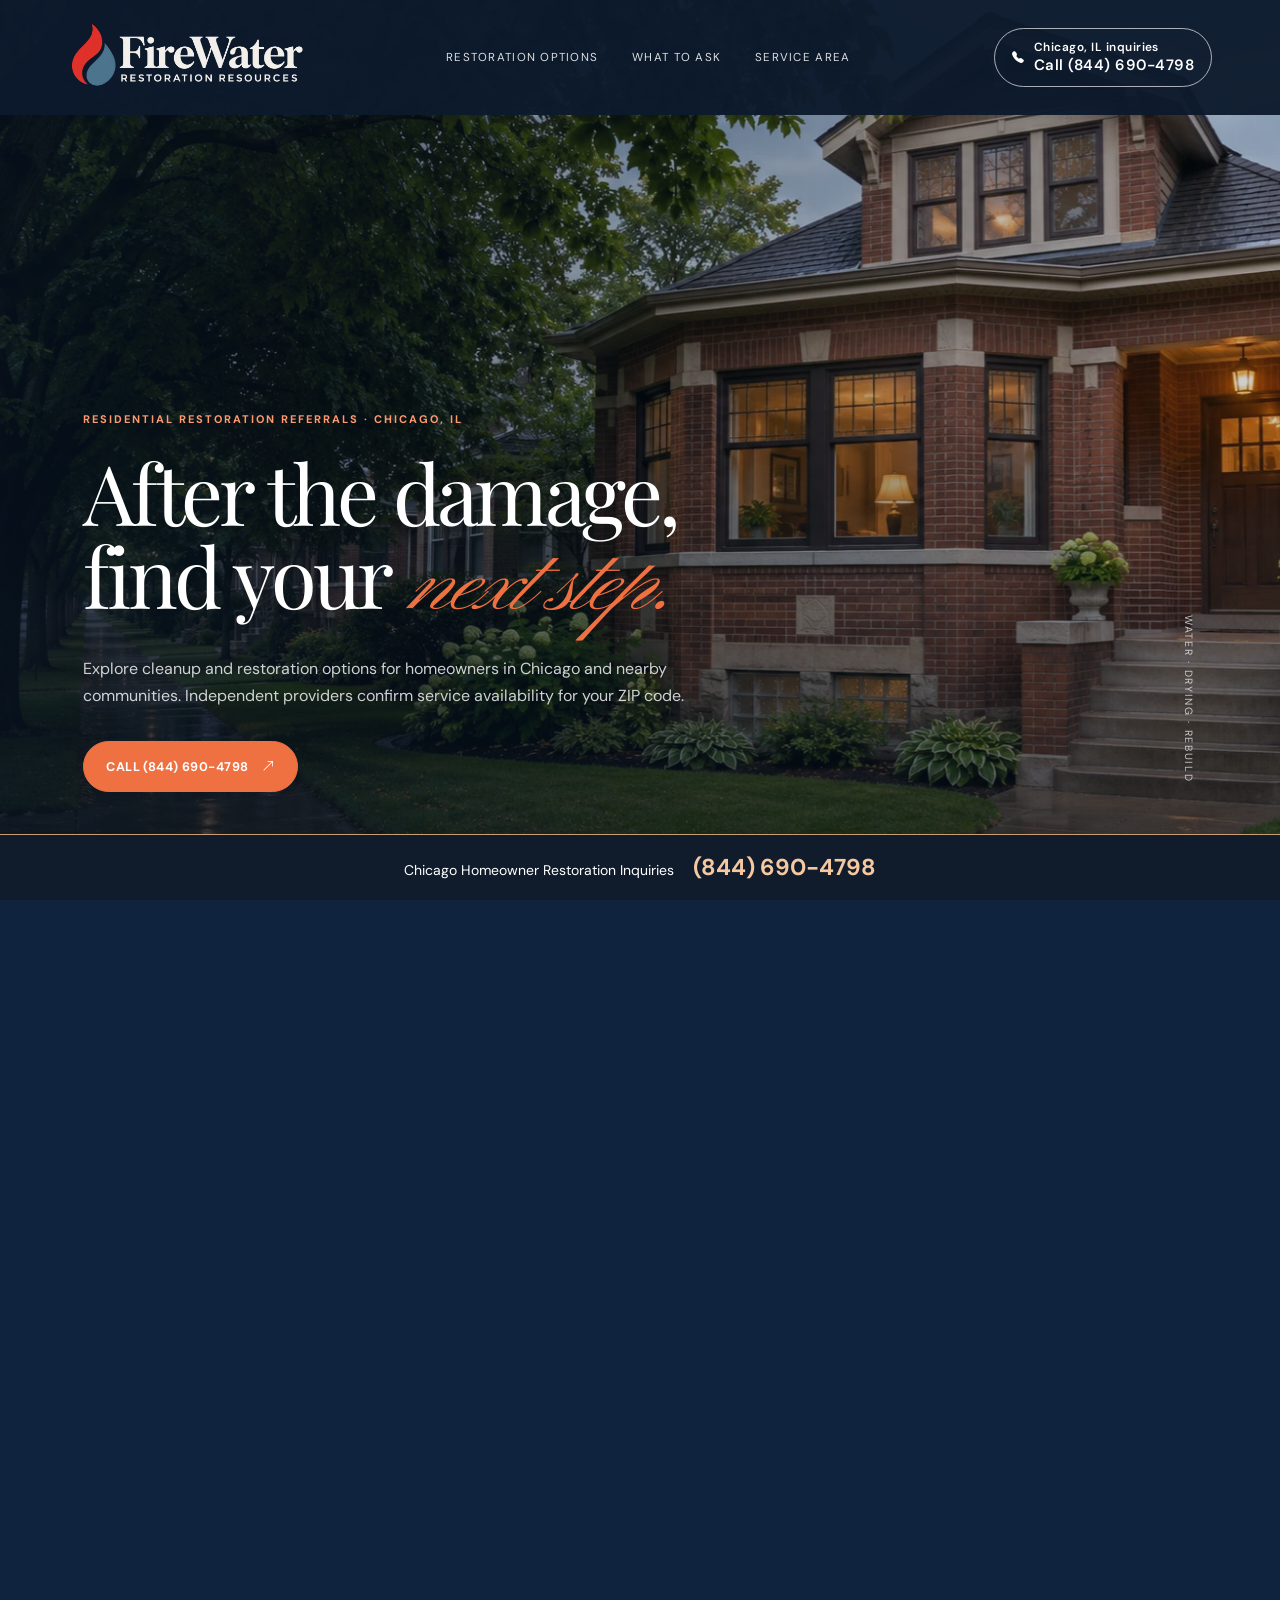
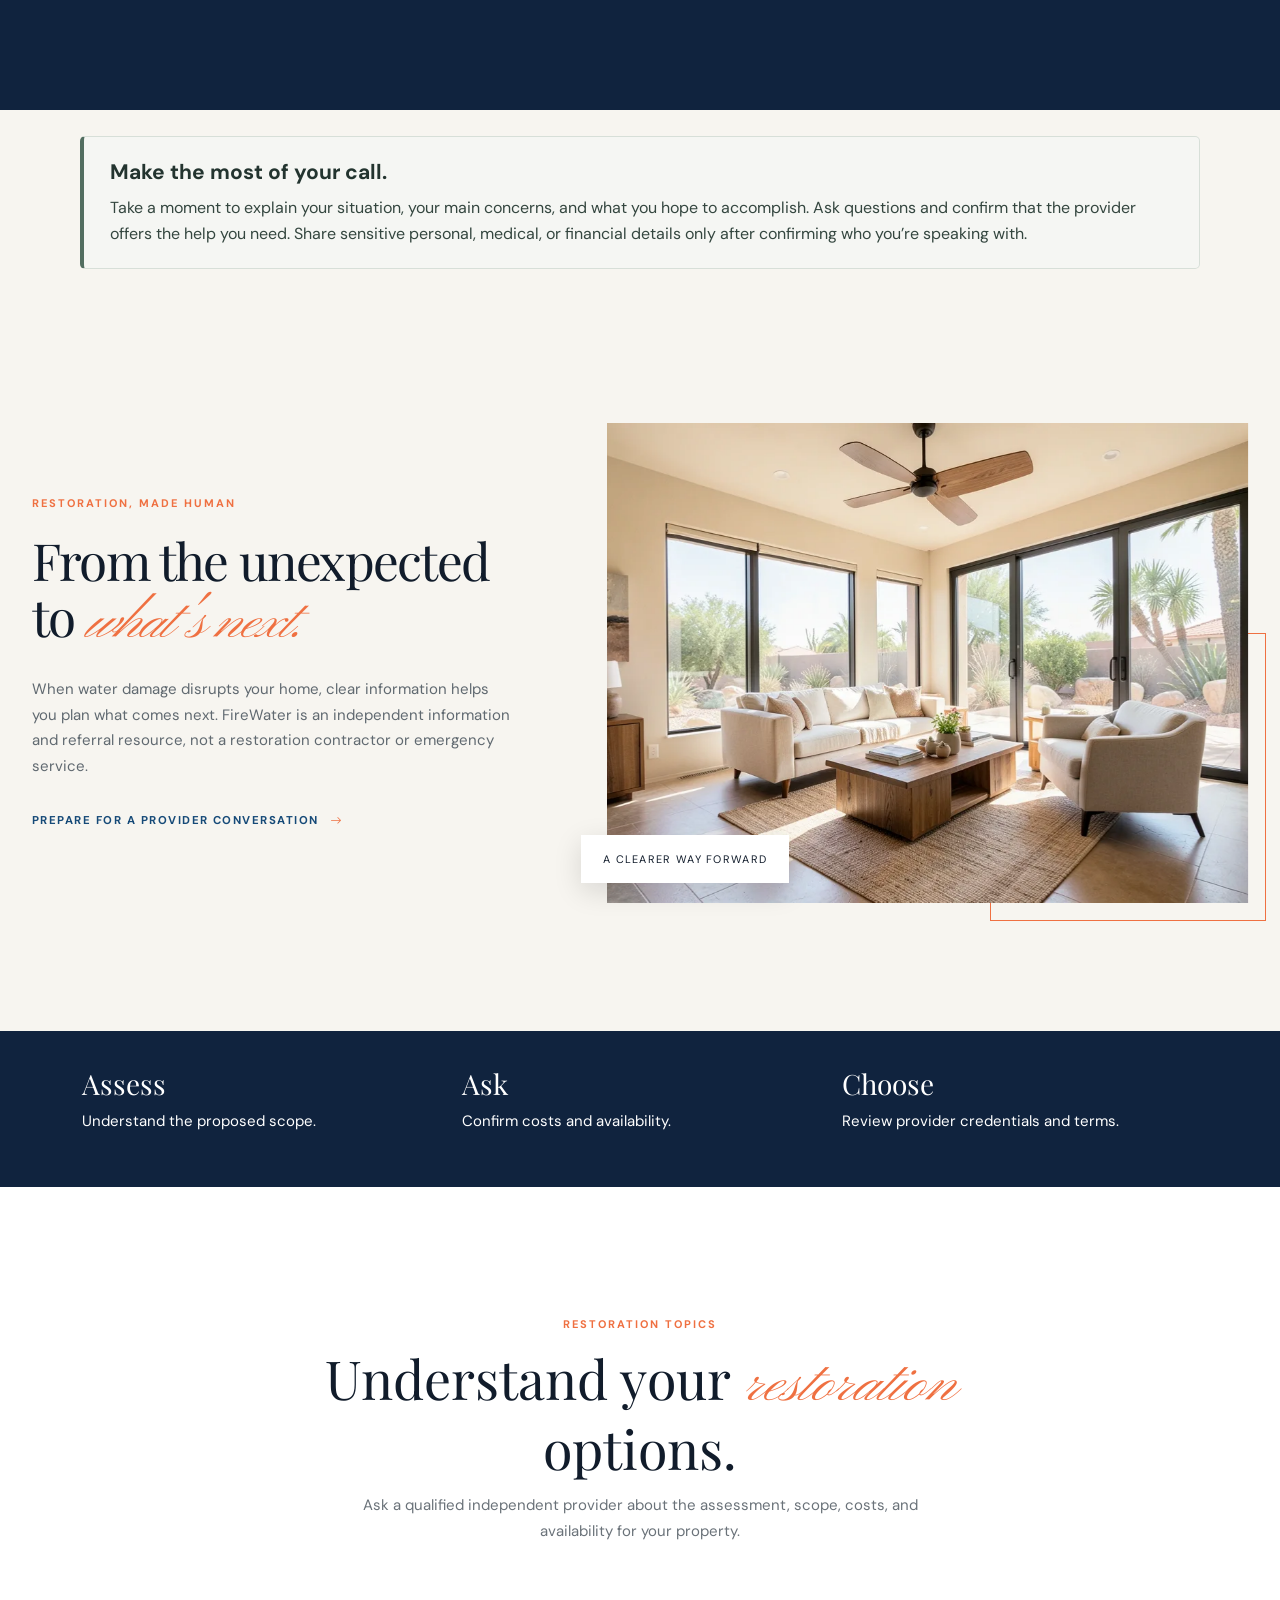
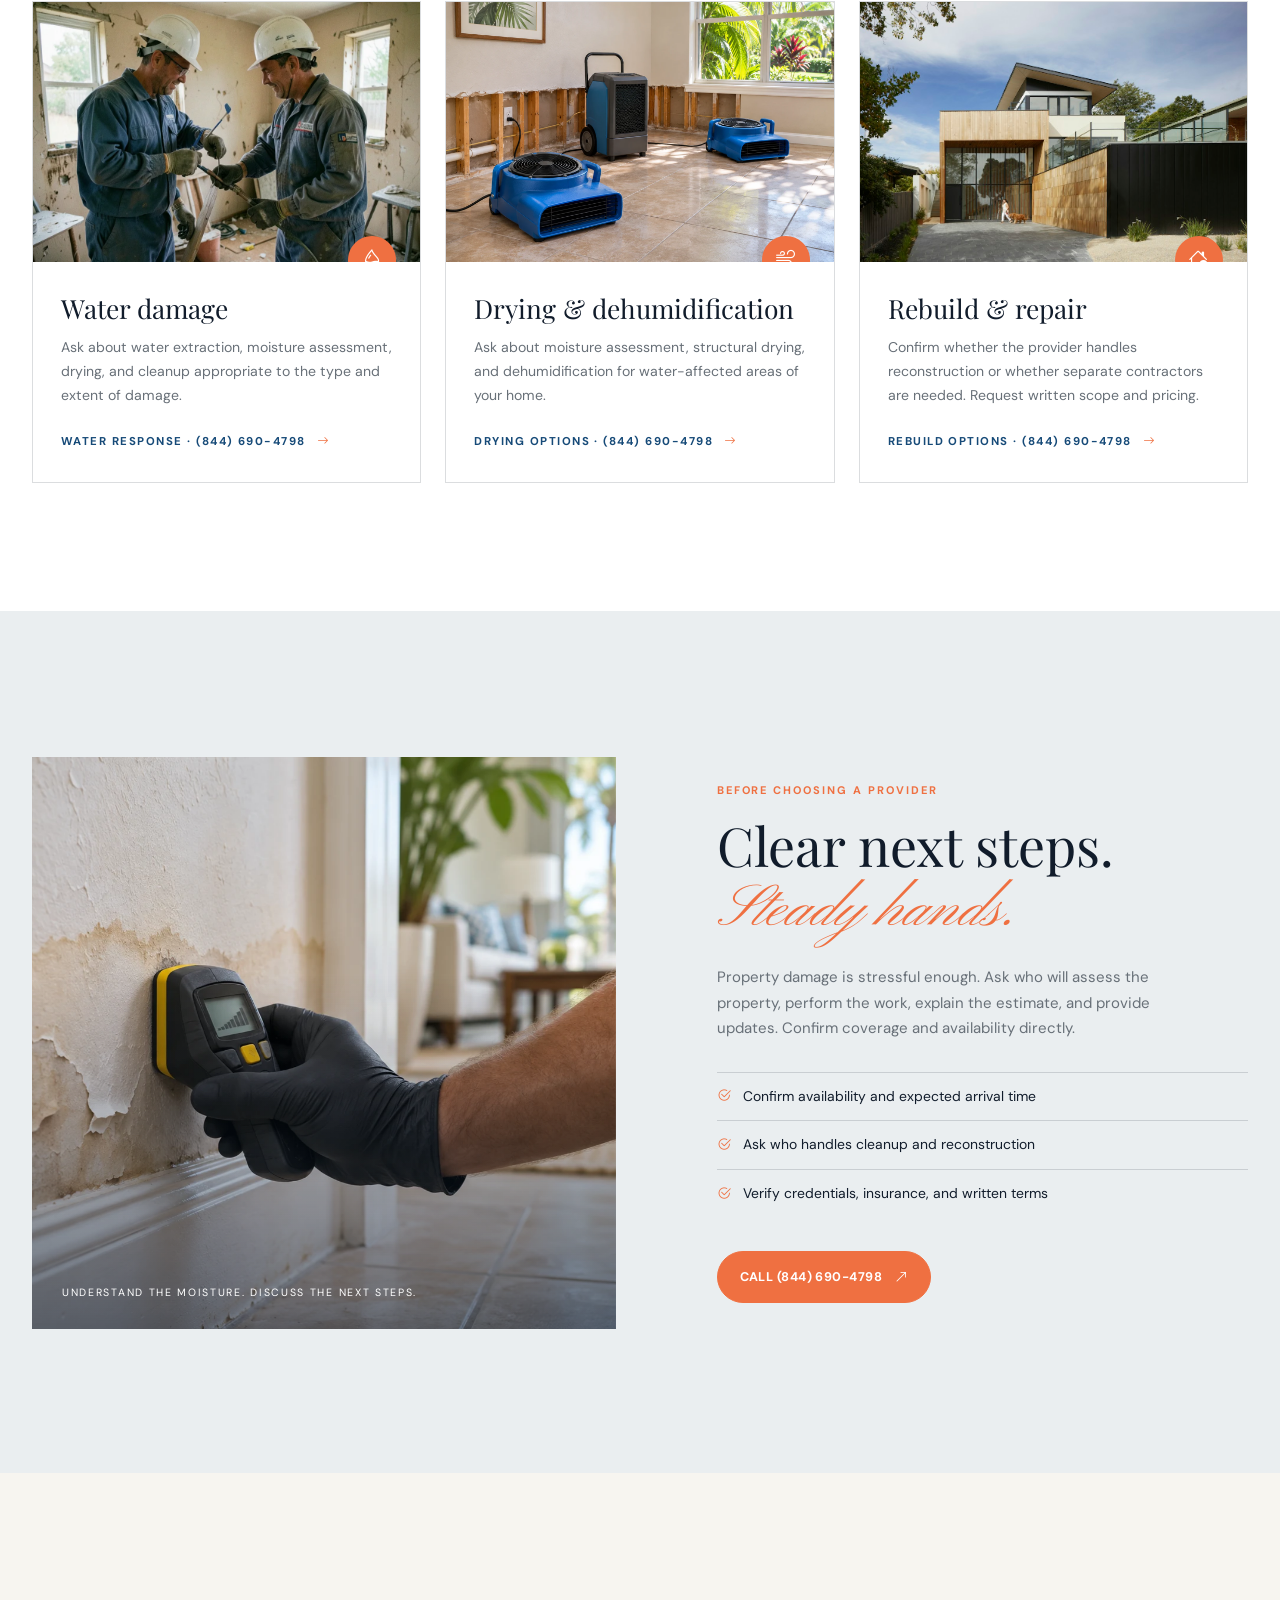
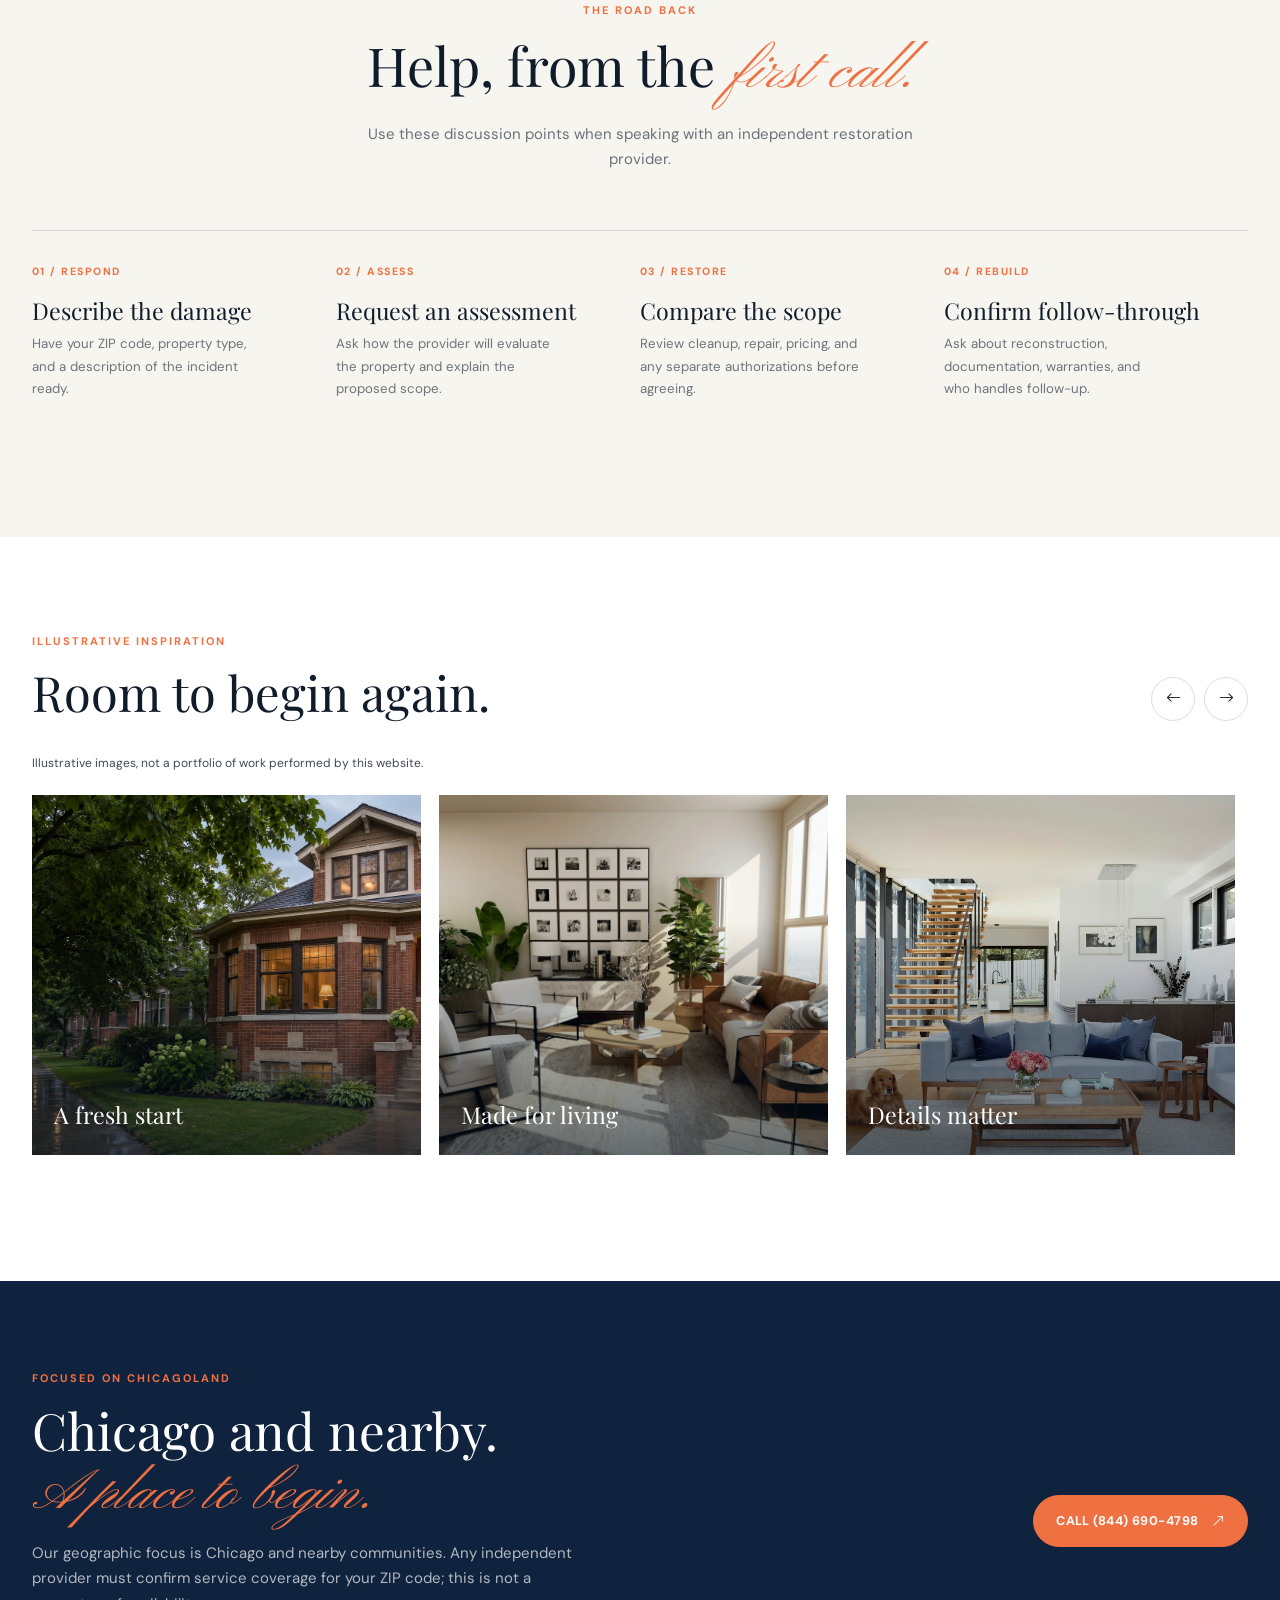
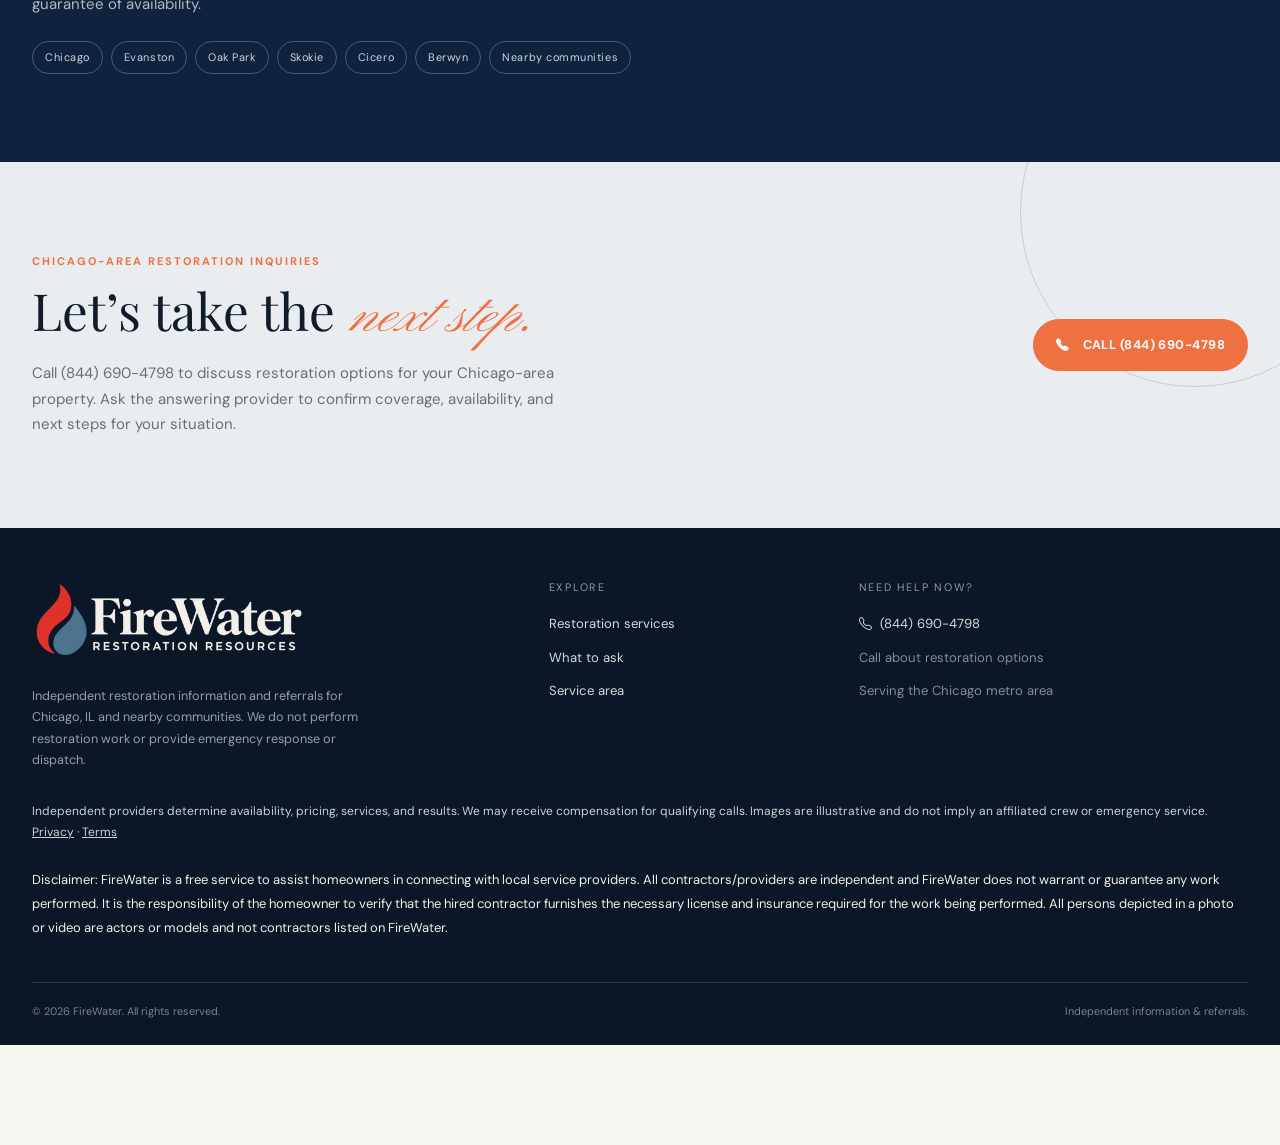
<file: index.html>
<!doctype html>
<html lang="en">
<head>
  <meta charset="utf-8">
  <meta name="viewport" content="width=device-width, initial-scale=1">
  <meta name="theme-color" content="#101b2b">
  <meta name="description" content="Residential water damage restoration information and referrals for Chicago homeowners and nearby communities.">
  <title>Chicago Water Damage Restoration Referrals | FireWater</title>
  <link rel="preconnect" href="https://fonts.googleapis.com">
  <link rel="preconnect" href="https://fonts.gstatic.com" crossorigin>
  <link href="https://fonts.googleapis.com/css2?family=DM+Sans:wght@400;500;600;700&family=Playfair+Display:wght@400;500;600&family=Pinyon+Script&display=swap" rel="stylesheet">
  <link href="https://cdn.jsdelivr.net/npm/bootstrap@5.3.3/dist/css/bootstrap.min.css" rel="stylesheet">
  <link href="https://cdn.jsdelivr.net/npm/bootstrap-icons@1.11.3/font/bootstrap-icons.min.css" rel="stylesheet">
  
<link rel="stylesheet" href="css/style.css?v=water-only-2">
<style id="phone-update">.draft-banner a{display:inline-block;margin-left:15px;color:#f5c89f;font-size:23px;font-weight:700;white-space:nowrap;text-decoration:none}.nav-cta small{font-size:15px;white-space:nowrap}.text-link{white-space:normal}@media(max-width:575px){.draft-banner a{display:block;margin:3px 0 0}.nav-cta small{font-size:13px}}.draft-banner a:focus-visible{outline:2px solid white;outline-offset:3px}</style>
<style id="call-preparation-styles">.call-preparation-note{display:block!important;position:relative!important;inset:auto!important;z-index:1;box-sizing:border-box;width:calc(100% - 40px);max-width:1120px;margin:26px auto!important;padding:22px 26px!important;background:#f5f6f3!important;color:#23342f!important;border:1px solid #d7dfd8;border-left:4px solid #526e60;border-radius:5px;text-align:left!important;font-style:normal;letter-spacing:normal!important}.call-preparation-note h2{font-family:inherit!important;font-size:21px!important;font-weight:700!important;line-height:1.3!important;letter-spacing:normal!important;text-transform:none!important;color:#23342f!important;margin:0 0 9px!important;padding:0!important}.call-preparation-note p{font-family:inherit!important;font-size:16px!important;font-weight:400!important;line-height:1.6!important;letter-spacing:normal!important;text-transform:none!important;color:#34463f!important;max-width:none!important;margin:0!important;padding:0!important}@media(max-width:600px){.call-preparation-note{width:calc(100% - 32px);padding:19px 20px!important;margin:20px auto!important}.call-preparation-note h2{font-size:20px!important}}</style></head>
<body>
  <nav class="site-nav" aria-label="Main navigation">
    <div class="container-fluid container-wide px-4 px-lg-5 d-flex align-items-center justify-content-between">
      <a class="brand" href="#top" aria-label="FireWater home"><img class="brand-logo" src="assets/firewater-logo-light.png" alt="FireWater — Restoration Resources" width="912" height="300"></a>
      <div class="nav-links d-none d-lg-flex">
        <a href="#services">Restoration options</a><a href="#approach">What to ask</a><a href="#areas">Service area</a>
      </div>
      <a class="nav-cta" href="tel:+18446904798"><i class="bi bi-telephone-fill" aria-hidden="true"></i><span>Chicago, IL inquiries<br><small>Call (844) 690-4798</small></span></a>
    </div>
  </nav>

  <main id="top">
    <section class="hero" aria-label="Water damage restoration referrals in Chicago, Illinois">
      <div class="hero-sticky">
        <img class="hero-photo first" src="assets/chicago-brick-home.webp" alt="Illustrative Chicago-style brick home on a tree-lined street">
        <img class="hero-photo second" src="assets/img-2.webp" alt="Carefully rebuilt home interior filled with soft light">
        <div class="hero-shade"></div>
        <div class="hero-content">
          <div class="eyebrow">Residential Restoration Referrals · Chicago, IL</div>
          <h1>After the damage,<br>find your <em class="script">next step.</em></h1>
          <p>Explore cleanup and restoration options for homeowners in Chicago and nearby communities. Independent providers confirm service availability for your ZIP code.</p>
          <a class="btn-warm" href="tel:+18446904798">CALL (844) 690-4798 <i class="bi bi-arrow-up-right" aria-hidden="true"></i></a>
        </div>
        <div class="hero-meta">Water · Drying · Rebuild</div>
        <div class="hero-scroll">A steady hand, every step</div>
      </div>
    </section><aside class="call-preparation-note" aria-labelledby="call-preparation-title"><h2 id="call-preparation-title">Make the most of your call.</h2><p>Take a moment to explain your situation, your main concerns, and what you hope to accomplish. Ask questions and confirm that the provider offers the help you need. Share sensitive personal, medical, or financial details only after confirming who you’re speaking with.</p></aside>

    <section class="intro-section section-pad">
      <div class="container container-wide">
        <div class="row align-items-center g-5">
          <div class="col-lg-5 reveal">
            <div class="intro-copy">
              <div class="eyebrow">Restoration, made human</div>
              <h2>From the unexpected to <em class="script">what's next.</em></h2>
              <p>When water damage disrupts your home, clear information helps you plan what comes next. FireWater is an independent information and referral resource, not a restoration contractor or emergency service.</p>
              <a class="text-link mt-3" href="#approach">Prepare for a provider conversation <i class="bi bi-arrow-right" aria-hidden="true"></i></a>
            </div>
          </div>
          <div class="col-lg-7 reveal">
            <figure class="intro-photo-wrap">
              <img class="intro-photo parallax" src="assets/img-3.webp" alt="Restored contemporary home interior in warm natural light">
              <figcaption class="photo-caption">A clearer way forward</figcaption>
            </figure>
          </div>
        </div>
      </div>
    </section>

    <section class="stat-band"><div class="container"><div class="row g-4"><div class="col-md-4"><h3>Assess</h3><p>Understand the proposed scope.</p></div><div class="col-md-4"><h3>Ask</h3><p>Confirm costs and availability.</p></div><div class="col-md-4"><h3>Choose</h3><p>Review provider credentials and terms.</p></div></div></div></section>
    <section class="services-section section-pad" id="services">
      <div class="container container-wide">
        <div class="section-heading reveal">
          <div class="eyebrow">Restoration topics</div>
          <h2>Understand your <em class="script">restoration</em> options.</h2>
          <p>Ask a qualified independent provider about the assessment, scope, costs, and availability for your property.</p>
        </div>
        <div class="row g-4">
          <div class="col-md-4 reveal">
            <article class="service-card">
              <div class="service-img-wrap">
                <img class="service-img" src="assets/img-4.webp" alt="Restoration crew assessing a residential repair">
                <span class="service-icon"><i class="bi bi-droplet-half" aria-hidden="true"></i></span>
              </div>
              <div class="service-body">
                <h3>Water damage</h3>
                <p>Ask about water extraction, moisture assessment, drying, and cleanup appropriate to the type and extent of damage.</p>
                <a class="text-link" href="tel:+18446904798">Water response · (844) 690-4798 <i class="bi bi-arrow-right" aria-hidden="true"></i></a>
              </div>
            </article>
          </div>
          <div class="col-md-4 reveal">
            <article class="service-card">
              <div class="service-img-wrap">
                <img class="service-img" src="assets/residential-structural-drying.webp" alt="Illustrative drying equipment in a residential room after water damage">
                <span class="service-icon"><i class="bi bi-wind" aria-hidden="true"></i></span>
              </div>
              <div class="service-body">
                <h3>Drying &amp; dehumidification</h3>
                <p>Ask about moisture assessment, structural drying, and dehumidification for water-affected areas of your home.</p>
                <a class="text-link" href="tel:+18446904798">Drying options · (844) 690-4798 <i class="bi bi-arrow-right" aria-hidden="true"></i></a>
              </div>
            </article>
          </div>
          <div class="col-md-4 reveal">
            <article class="service-card">
              <div class="service-img-wrap">
                <img class="service-img" src="assets/img-6.jpg" alt="Freshly rebuilt, light-filled home">
                <span class="service-icon"><i class="bi bi-house-check" aria-hidden="true"></i></span>
              </div>
              <div class="service-body">
                <h3>Rebuild &amp; repair</h3>
                <p>Confirm whether the provider handles reconstruction or whether separate contractors are needed. Request written scope and pricing.</p>
                <a class="text-link" href="tel:+18446904798">Rebuild options · (844) 690-4798 <i class="bi bi-arrow-right" aria-hidden="true"></i></a>
              </div>
            </article>
          </div>
        </div>
      </div>
    </section>

    <section class="promise-section section-pad" id="approach">
      <div class="container container-wide">
        <div class="row align-items-center g-lg-5">
          <div class="col-lg-6 reveal">
            <figure class="promise-photo">
              <img class="parallax" src="assets/wall-moisture-inspection.webp" alt="Illustrative moisture meter checking a water-stained residential wall">
              <figcaption class="promise-label">Understand the moisture. Discuss the next steps.</figcaption>
            </figure>
          </div>
          <div class="col-lg-6 reveal">
            <div class="promise-copy">
              <div class="eyebrow">Before choosing a provider</div>
              <h2>Clear next steps.<br><em class="script">Steady hands.</em></h2>
              <p>Property damage is stressful enough. Ask who will assess the property, perform the work, explain the estimate, and provide updates. Confirm coverage and availability directly.</p>
              <ul class="promise-list">
                <li><i class="bi bi-check2-circle" aria-hidden="true"></i> Confirm availability and expected arrival time</li>
                <li><i class="bi bi-check2-circle" aria-hidden="true"></i> Ask who handles cleanup and reconstruction</li>
                <li><i class="bi bi-check2-circle" aria-hidden="true"></i> Verify credentials, insurance, and written terms</li>
              </ul>
              <a class="btn-warm" href="tel:+18446904798">CALL (844) 690-4798 <i class="bi bi-arrow-up-right" aria-hidden="true"></i></a>
            </div>
          </div>
        </div>
      </div>
    </section>

    <section class="process-section section-pad">
      <div class="container container-wide">
        <div class="section-heading reveal">
          <div class="eyebrow">The road back</div>
          <h2>Help, from the <em class="script">first call.</em></h2>
          <p>Use these discussion points when speaking with an independent restoration provider.</p>
        </div>
        <div class="row process-grid g-0">
          <div class="col-md-3 reveal"><div class="process-item"><span class="process-number">01 / RESPOND</span><h3>Describe the damage</h3><p>Have your ZIP code, property type, and a description of the incident ready.</p></div></div>
          <div class="col-md-3 reveal"><div class="process-item"><span class="process-number">02 / ASSESS</span><h3>Request an assessment</h3><p>Ask how the provider will evaluate the property and explain the proposed scope.</p></div></div>
          <div class="col-md-3 reveal"><div class="process-item"><span class="process-number">03 / RESTORE</span><h3>Compare the scope</h3><p>Review cleanup, repair, pricing, and any separate authorizations before agreeing.</p></div></div>
          <div class="col-md-3 reveal"><div class="process-item"><span class="process-number">04 / REBUILD</span><h3>Confirm follow-through</h3><p>Ask about reconstruction, documentation, warranties, and who handles follow-up.</p></div></div>
        </div>
      </div>
    </section>

    <section class="gallery-section" aria-label="Illustrative restoration inspiration">
      <div class="container container-wide">
        <div class="gallery-top reveal">
          <div><div class="eyebrow">Illustrative inspiration</div><h2>Room to begin again.</h2></div>
          <div class="slider-controls">
            <button type="button" class="slide-prev" aria-label="Scroll images left"><i class="bi bi-arrow-left"></i></button>
            <button type="button" class="slide-next" aria-label="Scroll images right"><i class="bi bi-arrow-right"></i></button>
          </div>
        </div>
        <p class="image-disclosure">Illustrative images, not a portfolio of work performed by this website.</p><div class="gallery-track" id="galleryTrack" tabindex="0" aria-label="Restoration gallery">
          <figure class="gallery-card"><img src="assets/chicago-brick-home.webp" alt="Modern home exterior at dusk"><figcaption><span>A fresh start</span></figcaption></figure>
          <figure class="gallery-card"><img src="assets/img-9.jpg" alt="Carefully finished living room"><figcaption><span>Made for living</span></figcaption></figure>
          <figure class="gallery-card"><img src="assets/img-10.jpg" alt="Bright, renovated home interior"><figcaption><span>Details matter</span></figcaption></figure>
          <figure class="gallery-card"><img src="assets/img-6.jpg" alt="Warm, newly refreshed home"><figcaption><span>Ready to return</span></figcaption></figure>
        </div>
      </div>
    </section>

    <section class="service-area section-pad" id="areas">
      <div class="container container-wide">
        <div class="area-inner reveal">
          <div>
            <div class="eyebrow">Focused on Chicagoland</div>
            <h2>Chicago and nearby.<br><em class="script">A place to begin.</em></h2>
            <p>Our geographic focus is Chicago and nearby communities. Any independent provider must confirm service coverage for your ZIP code; this is not a guarantee of availability.</p>
            <div class="area-chips" aria-label="Areas served"><span>Chicago</span><span>Evanston</span><span>Oak Park</span><span>Skokie</span><span>Cicero</span><span>Berwyn</span><span>Nearby communities</span></div>
          </div>
          <a class="btn-warm" href="tel:+18446904798">CALL (844) 690-4798 <i class="bi bi-arrow-up-right" aria-hidden="true"></i></a>
        </div>
      </div>
    </section>

    <section class="cta-section" id="contact">
      <div class="container container-wide">
        <div class="cta-box reveal">
          <div>
            <div class="eyebrow">Chicago-area restoration inquiries</div>
            <h2>Let’s take the <em class="script">next step.</em></h2>
            <p>Call (844) 690-4798 to discuss restoration options for your Chicago-area property. Ask the answering provider to confirm coverage, availability, and next steps for your situation.</p>
          </div>
          <a class="btn-warm" href="tel:+18446904798"><i class="bi bi-telephone-fill" aria-hidden="true"></i> CALL (844) 690-4798</a>
        </div>
      </div>
    </section>
  </main><aside class="draft-banner">Chicago Homeowner Restoration Inquiries <a href="tel:+18446904798">(844) 690-4798</a></aside>

  <footer>
    <div class="container container-wide">
      <div class="row gy-4">
        <div class="col-lg-5">
          <a class="brand footer-brand" href="#top"><img class="brand-logo" src="assets/firewater-logo-light.png" alt="FireWater — Restoration Resources" width="912" height="300"></a>
          <p class="footer-copy">Independent restoration information and referrals for Chicago, IL and nearby communities. We do not perform restoration work or provide emergency response or dispatch.</p>
        </div>
        <div class="col-6 col-lg-3">
          <div class="footer-title">Explore</div>
          <ul class="footer-links"><li><a href="#services">Restoration services</a></li><li><a href="#approach">What to ask</a></li><li><a href="#areas">Service area</a></li></ul>
        </div>
        <div class="col-6 col-lg-4">
          <div class="footer-title">Need help now?</div>
          <ul class="footer-links"><li><a href="tel:+18446904798"><i class="bi bi-telephone me-2" aria-hidden="true"></i>(844) 690-4798</a></li><li><span class="text-white-50 small">Call about restoration options</span></li><li><span class="text-white-50 small">Serving the Chicago metro area</span></li></ul>
        </div>
      </div>
      <p class="referral-disclosure">Independent providers determine availability, pricing, services, and results. We may receive compensation for qualifying calls. Images are illustrative and do not imply an affiliated crew or emergency service. <a href="privacy.html">Privacy</a> · <a href="terms.html">Terms</a></p><p class="required-service-disclaimer" style="font-size:13px;line-height:1.85;color:#f1eee6;margin:24px 0">Disclaimer: FireWater is a free service to assist homeowners in connecting with local service providers. All contractors/providers are independent and FireWater does not warrant or guarantee any work performed. It is the responsibility of the homeowner to verify that the hired contractor furnishes the necessary license and insurance required for the work being performed. All persons depicted in a photo or video are actors or models and not contractors listed on FireWater.</p><div class="footer-bottom"><span>© 2026 FireWater. All rights reserved.</span><span>Independent information &amp; referrals.</span></div>
    </div>
  </footer>


  <script>
    (() => {
      const reduceMotion = window.matchMedia('(prefers-reduced-motion: reduce)').matches;
      const nav = document.querySelector('.site-nav');
      const hero = document.querySelector('.hero');
      const first = document.querySelector('.hero-photo.first');
      const second = document.querySelector('.hero-photo.second');

      const updateNav = () => nav.classList.toggle('scrolled', window.scrollY > 40);
      updateNav();
      window.addEventListener('scroll', updateNav, { passive: true });

      if (!reduceMotion) {
        let ticking = false;
        const updateHero = () => {
          const rect = hero.getBoundingClientRect();
          const distance = Math.max(1, hero.offsetHeight - window.innerHeight);
          const progress = Math.min(1, Math.max(0, -rect.top / distance));
          first.style.transform = `scale(${1.02 + progress * .12})`;
          second.style.transform = `scale(${1.12 - progress * .1})`;
          second.style.opacity = Math.max(0, Math.min(1, (progress - .25) / .55));
          ticking = false;
        };
        window.addEventListener('scroll', () => {
          if (!ticking) {
            window.requestAnimationFrame(updateHero);
            ticking = true;
          }
        }, { passive: true });
        updateHero();
      }

      document.documentElement.classList.add('reveal-ready');
      const revealEls = document.querySelectorAll('.reveal');
      if ('IntersectionObserver' in window && !reduceMotion) {
        const observer = new IntersectionObserver((entries, obs) => {
          entries.forEach(entry => {
            if (entry.isIntersecting) {
              entry.target.classList.add('visible');
              obs.unobserve(entry.target);
            }
          });
        }, { threshold: .12 });
        revealEls.forEach(el => observer.observe(el));
      } else {
        revealEls.forEach(el => el.classList.add('visible'));
      }

      const counters = document.querySelectorAll('[data-count]');
      const countUp = (el) => {
        const target = Number(el.dataset.count);
        const duration = 950;
        const start = performance.now();
        const step = now => {
          const p = Math.min(1, (now - start) / duration);
          el.textContent = Math.round(target * (1 - Math.pow(1 - p, 3)));
          if (p < 1) requestAnimationFrame(step);
        };
        requestAnimationFrame(step);
      };
      if ('IntersectionObserver' in window && !reduceMotion) {
        const counterObserver = new IntersectionObserver((entries, obs) => {
          entries.forEach(entry => {
            if (entry.isIntersecting) {
              countUp(entry.target);
              obs.unobserve(entry.target);
            }
          });
        }, { threshold: .6 });
        counters.forEach(el => counterObserver.observe(el));
      } else {
        counters.forEach(el => el.textContent = el.dataset.count);
      }

      const track = document.getElementById('galleryTrack');
      document.querySelector('.slide-prev').addEventListener('click', () => track.scrollBy({ left: -track.clientWidth * .72, behavior: reduceMotion ? 'auto' : 'smooth' }));
      document.querySelector('.slide-next').addEventListener('click', () => track.scrollBy({ left: track.clientWidth * .72, behavior: reduceMotion ? 'auto' : 'smooth' }));

      if (!reduceMotion) {
        window.addEventListener('scroll', () => {
          document.querySelectorAll('.parallax').forEach(img => {
            const rect = img.getBoundingClientRect();
            if (rect.bottom > 0 && rect.top < window.innerHeight) {
              const shift = (rect.top + rect.height / 2 - window.innerHeight / 2) * -.025;
              img.style.transform = `translateY(${shift}px)`;
            }
          });
        }, { passive: true });
      }
    })();
  </script>
</body>
</html>
</file>
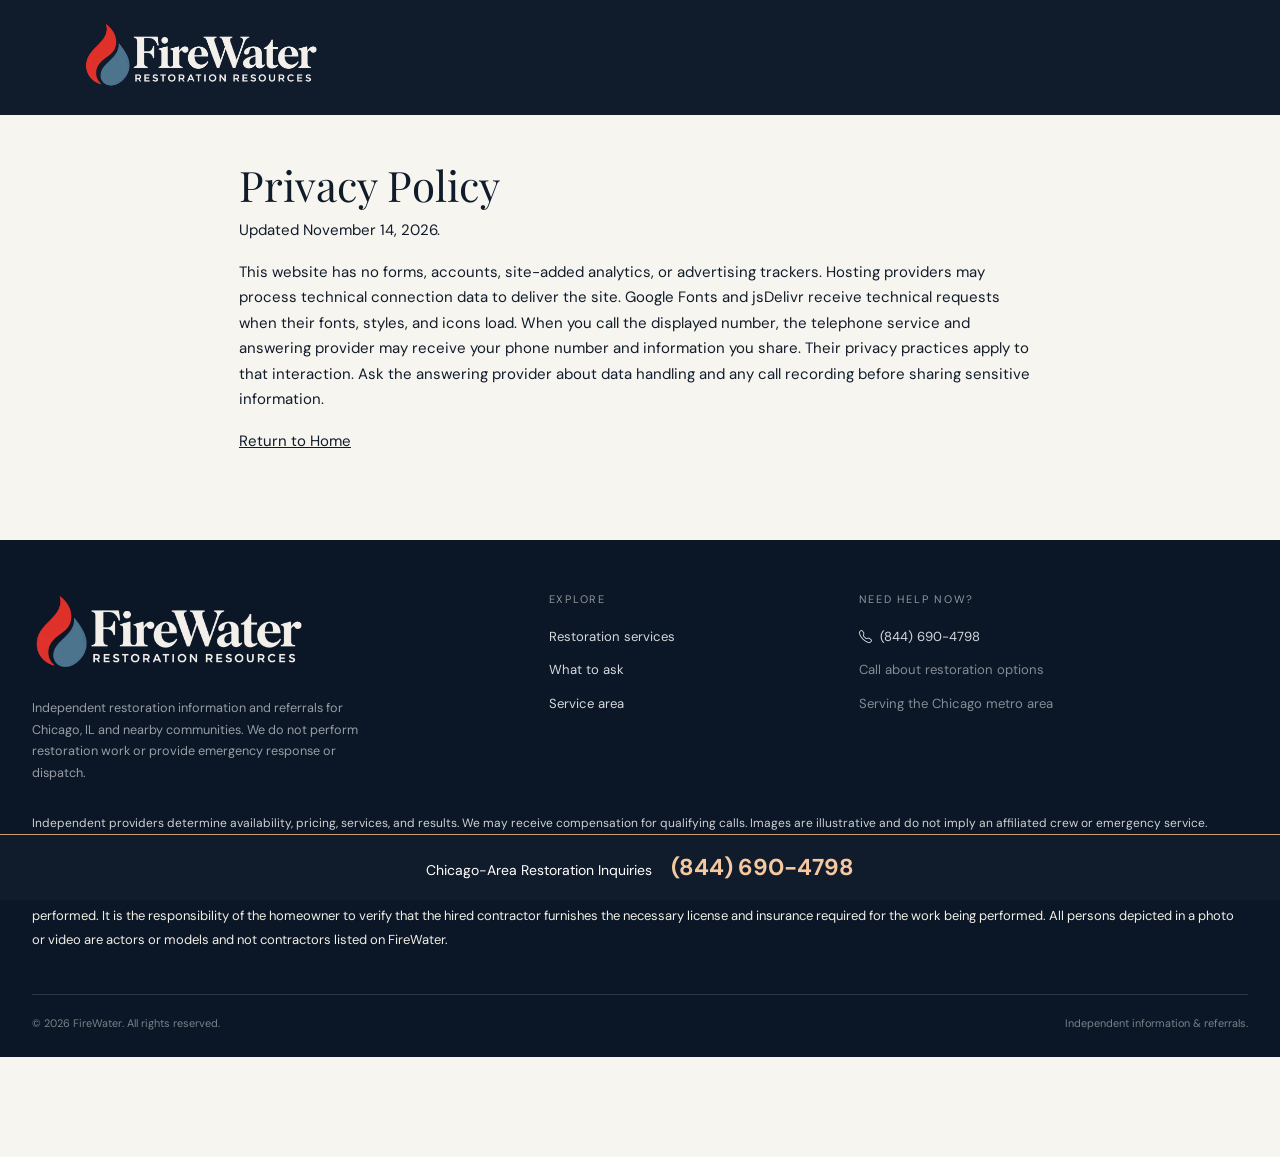
<file: privacy.html>
<!doctype html>
<html lang="en">
<head>
  <meta charset="utf-8">
  <meta name="viewport" content="width=device-width, initial-scale=1">
  <meta name="theme-color" content="#101b2b">
  <meta name="description" content="Independent water damage restoration information and referral resources for Chicago, Illinois and surrounding communities.">
  <title>Privacy Policy | FireWater</title>
  <link rel="preconnect" href="https://fonts.googleapis.com">
  <link rel="preconnect" href="https://fonts.gstatic.com" crossorigin>
  <link href="https://fonts.googleapis.com/css2?family=DM+Sans:wght@400;500;600;700&family=Playfair+Display:wght@400;500;600&family=Pinyon+Script&display=swap" rel="stylesheet">
  <link href="https://cdn.jsdelivr.net/npm/bootstrap@5.3.3/dist/css/bootstrap.min.css" rel="stylesheet">
  <link href="https://cdn.jsdelivr.net/npm/bootstrap-icons@1.11.3/font/bootstrap-icons.min.css" rel="stylesheet">
  
<link rel="stylesheet" href="css/style.css?v=water-only-2">
<style id="phone-update">.draft-banner a{display:inline-block;margin-left:15px;color:#f5c89f;font-size:23px;font-weight:700;white-space:nowrap;text-decoration:none}.nav-cta small{font-size:15px;white-space:nowrap}.text-link{white-space:normal}@media(max-width:575px){.draft-banner a{display:block;margin:3px 0 0}.nav-cta small{font-size:13px}}.draft-banner a:focus-visible{outline:2px solid white;outline-offset:3px}</style>
</head>
<body><nav class="site-nav policy-nav"><div class="container"><a class="brand" href="index.html"><img class="brand-logo" src="assets/firewater-logo-light.png" alt="FireWater — Restoration Resources" width="912" height="300"></a></div></nav><main class="policy-main"><h1>Privacy Policy</h1><p>Updated November 14, 2026.</p><p>This website has no forms, accounts, site-added analytics, or advertising trackers. Hosting providers may process technical connection data to deliver the site. Google Fonts and jsDelivr receive technical requests when their fonts, styles, and icons load. When you call the displayed number, the telephone service and answering provider may receive your phone number and information you share. Their privacy practices apply to that interaction. Ask the answering provider about data handling and any call recording before sharing sensitive information.</p><p><a href="index.html">Return to Home</a></p></main>  <footer>
    <div class="container container-wide">
      <div class="row gy-4">
        <div class="col-lg-5">
          <a class="brand footer-brand" href="index.html#top"><img class="brand-logo" src="assets/firewater-logo-light.png" alt="FireWater — Restoration Resources" width="912" height="300"></a>
          <p class="footer-copy">Independent restoration information and referrals for Chicago, IL and nearby communities. We do not perform restoration work or provide emergency response or dispatch.</p>
        </div>
        <div class="col-6 col-lg-3">
          <div class="footer-title">Explore</div>
          <ul class="footer-links"><li><a href="index.html#services">Restoration services</a></li><li><a href="index.html#approach">What to ask</a></li><li><a href="index.html#areas">Service area</a></li></ul>
        </div>
        <div class="col-6 col-lg-4">
          <div class="footer-title">Need help now?</div>
          <ul class="footer-links"><li><a href="tel:+18446904798"><i class="bi bi-telephone me-2" aria-hidden="true"></i>(844) 690-4798</a></li><li><span class="text-white-50 small">Call about restoration options</span></li><li><span class="text-white-50 small">Serving the Chicago metro area</span></li></ul>
        </div>
      </div>
      <p class="referral-disclosure">Independent providers determine availability, pricing, services, and results. We may receive compensation for qualifying calls. Images are illustrative and do not imply an affiliated crew or emergency service. <a href="privacy.html">Privacy</a> · <a href="terms.html">Terms</a></p><p class="required-service-disclaimer" style="font-size:13px;line-height:1.85;color:#f1eee6;margin:24px 0">Disclaimer: FireWater is a free service to assist homeowners in connecting with local service providers. All contractors/providers are independent and FireWater does not warrant or guarantee any work performed. It is the responsibility of the homeowner to verify that the hired contractor furnishes the necessary license and insurance required for the work being performed. All persons depicted in a photo or video are actors or models and not contractors listed on FireWater.</p><div class="footer-bottom"><span>© 2026 FireWater. All rights reserved.</span><span>Independent information &amp; referrals.</span></div>
    </div>
  </footer>


<aside class="draft-banner">Chicago-Area Restoration Inquiries <a href="tel:+18446904798">(844) 690-4798</a></aside></body></html>
</file>
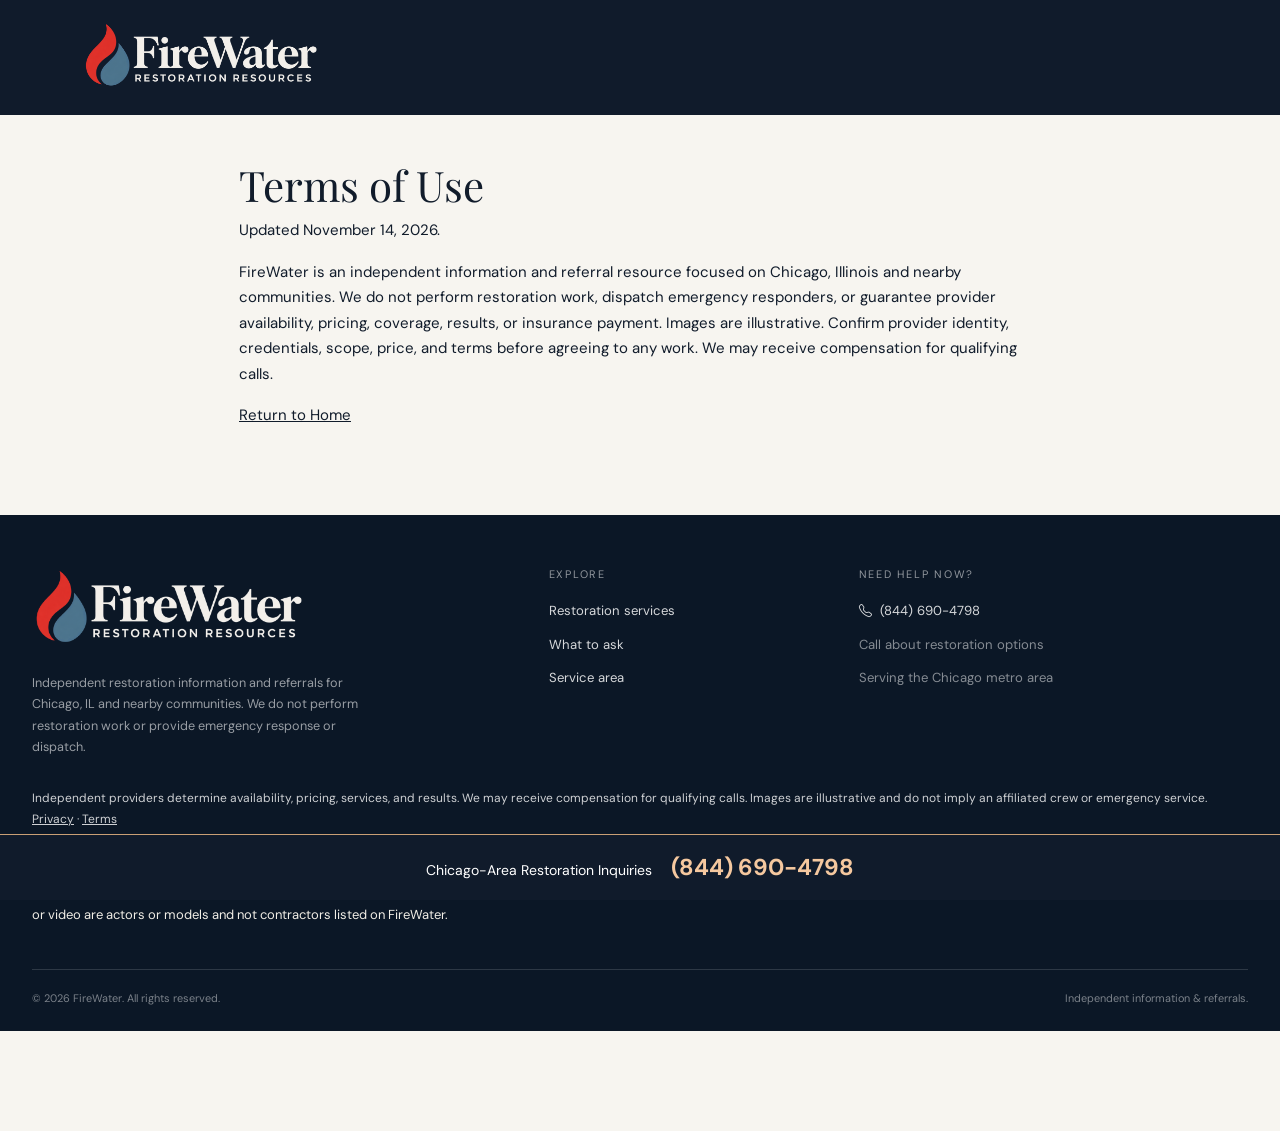
<file: terms.html>
<!doctype html>
<html lang="en">
<head>
  <meta charset="utf-8">
  <meta name="viewport" content="width=device-width, initial-scale=1">
  <meta name="theme-color" content="#101b2b">
  <meta name="description" content="Independent water damage restoration information and referral resources for Chicago, Illinois and surrounding communities.">
  <title>Terms of Use | FireWater</title>
  <link rel="preconnect" href="https://fonts.googleapis.com">
  <link rel="preconnect" href="https://fonts.gstatic.com" crossorigin>
  <link href="https://fonts.googleapis.com/css2?family=DM+Sans:wght@400;500;600;700&family=Playfair+Display:wght@400;500;600&family=Pinyon+Script&display=swap" rel="stylesheet">
  <link href="https://cdn.jsdelivr.net/npm/bootstrap@5.3.3/dist/css/bootstrap.min.css" rel="stylesheet">
  <link href="https://cdn.jsdelivr.net/npm/bootstrap-icons@1.11.3/font/bootstrap-icons.min.css" rel="stylesheet">
  
<link rel="stylesheet" href="css/style.css?v=water-only-2">
<style id="phone-update">.draft-banner a{display:inline-block;margin-left:15px;color:#f5c89f;font-size:23px;font-weight:700;white-space:nowrap;text-decoration:none}.nav-cta small{font-size:15px;white-space:nowrap}.text-link{white-space:normal}@media(max-width:575px){.draft-banner a{display:block;margin:3px 0 0}.nav-cta small{font-size:13px}}.draft-banner a:focus-visible{outline:2px solid white;outline-offset:3px}</style>
</head>
<body><nav class="site-nav policy-nav"><div class="container"><a class="brand" href="index.html"><img class="brand-logo" src="assets/firewater-logo-light.png" alt="FireWater — Restoration Resources" width="912" height="300"></a></div></nav><main class="policy-main"><h1>Terms of Use</h1><p>Updated November 14, 2026.</p><p>FireWater is an independent information and referral resource focused on Chicago, Illinois and nearby communities. We do not perform restoration work, dispatch emergency responders, or guarantee provider availability, pricing, coverage, results, or insurance payment. Images are illustrative. Confirm provider identity, credentials, scope, price, and terms before agreeing to any work. We may receive compensation for qualifying calls.</p><p><a href="index.html">Return to Home</a></p></main>  <footer>
    <div class="container container-wide">
      <div class="row gy-4">
        <div class="col-lg-5">
          <a class="brand footer-brand" href="index.html#top"><img class="brand-logo" src="assets/firewater-logo-light.png" alt="FireWater — Restoration Resources" width="912" height="300"></a>
          <p class="footer-copy">Independent restoration information and referrals for Chicago, IL and nearby communities. We do not perform restoration work or provide emergency response or dispatch.</p>
        </div>
        <div class="col-6 col-lg-3">
          <div class="footer-title">Explore</div>
          <ul class="footer-links"><li><a href="index.html#services">Restoration services</a></li><li><a href="index.html#approach">What to ask</a></li><li><a href="index.html#areas">Service area</a></li></ul>
        </div>
        <div class="col-6 col-lg-4">
          <div class="footer-title">Need help now?</div>
          <ul class="footer-links"><li><a href="tel:+18446904798"><i class="bi bi-telephone me-2" aria-hidden="true"></i>(844) 690-4798</a></li><li><span class="text-white-50 small">Call about restoration options</span></li><li><span class="text-white-50 small">Serving the Chicago metro area</span></li></ul>
        </div>
      </div>
      <p class="referral-disclosure">Independent providers determine availability, pricing, services, and results. We may receive compensation for qualifying calls. Images are illustrative and do not imply an affiliated crew or emergency service. <a href="privacy.html">Privacy</a> · <a href="terms.html">Terms</a></p><p class="required-service-disclaimer" style="font-size:13px;line-height:1.85;color:#f1eee6;margin:24px 0">Disclaimer: FireWater is a free service to assist homeowners in connecting with local service providers. All contractors/providers are independent and FireWater does not warrant or guarantee any work performed. It is the responsibility of the homeowner to verify that the hired contractor furnishes the necessary license and insurance required for the work being performed. All persons depicted in a photo or video are actors or models and not contractors listed on FireWater.</p><div class="footer-bottom"><span>© 2026 FireWater. All rights reserved.</span><span>Independent information &amp; referrals.</span></div>
    </div>
  </footer>


<aside class="draft-banner">Chicago-Area Restoration Inquiries <a href="tel:+18446904798">(844) 690-4798</a></aside></body></html>
</file>
<file: css/style.css>
:root{--ink:#111c2b;--navy:#10233e;--blue:#164a78;--orange:#ef7041;--cream:#f7f5f0;--muted:#737b83;--line:rgba(17,28,43,.15)}
    *{box-sizing:border-box}
    html{scroll-behavior:smooth}
    body{margin:0;color:var(--ink);font-family:"DM Sans",sans-serif;font-size:15px;line-height:1.7;background:var(--cream)}
    a{color:inherit}
    .serif,h1,h2,h3{font-family:"Playfair Display",serif;font-weight:400}
    .script{font-family:"Pinyon Script",cursive;font-weight:400;text-transform:none;color:var(--orange);font-size:1.1em}
    .eyebrow{font-size:.69rem;letter-spacing:.18em;text-transform:uppercase;font-weight:700;color:var(--orange)}
    .site-nav{position:fixed;inset:0 0 auto;z-index:50;padding:19px 0;color:#fff;transition:background .3s,padding .3s,backdrop-filter .3s}
    .site-nav.scrolled{background:rgba(13,27,45,.86);backdrop-filter:blur(14px);padding:12px 0;box-shadow:0 1px 0 rgba(255,255,255,.12)}
    .brand{display:flex;align-items:center;gap:11px;text-decoration:none;color:inherit;font-weight:700;font-size:.88rem;letter-spacing:.02em;line-height:1.15}
    .brand-mark{width:38px;height:38px;border:1px solid rgba(255,255,255,.65);border-radius:50%;display:grid;place-items:center;color:#fff;font-size:19px}
    .nav-links{display:flex;gap:34px;align-items:center}
    .nav-links a{color:rgba(255,255,255,.86);font-size:.72rem;text-transform:uppercase;letter-spacing:.11em;text-decoration:none;transition:color .2s}
    .nav-links a:hover{color:#fff}
    .nav-cta{display:inline-flex;align-items:center;gap:10px;border:1px solid rgba(255,255,255,.65);border-radius:50px;padding:10px 17px;text-decoration:none;color:#fff;font-size:.74rem;font-weight:600;letter-spacing:.04em;transition:.25s}
    .nav-cta:hover{background:var(--orange);border-color:var(--orange);color:#fff}
    .navbar-toggler{color:#fff;border:1px solid rgba(255,255,255,.45);padding:5px 9px}
    .navbar-toggler:focus{box-shadow:none}
    .hero{height:190vh;position:relative;background:var(--navy)}
    .hero-sticky{height:100vh;position:sticky;top:0;overflow:hidden}
    .hero-photo{position:absolute;inset:0;width:100%;height:100%;object-fit:cover;transform:scale(1.02);will-change:transform}
    .hero-photo.second{opacity:0}
    .hero-shade{position:absolute;inset:0;background:linear-gradient(90deg,rgba(7,20,35,.72) 0%,rgba(7,20,35,.36) 53%,rgba(7,20,35,.18) 100%),linear-gradient(0deg,rgba(4,13,24,.56),transparent 56%)}
    .hero-content{position:absolute;left:max(calc((100vw - 1240px)/2),6.5vw);right:6.5vw;bottom:12%;max-width:810px;color:#fff}
    .hero-content .eyebrow{color:#ff9a70}
    .hero h1{font-size:clamp(3rem,7.1vw,6.3rem);line-height:.99;letter-spacing:-.045em;margin:22px 0 23px;max-width:800px}
    .hero p{color:rgba(255,255,255,.8);max-width:480px;margin-bottom:31px;font-size:1rem}
    .btn-warm{background:var(--orange);color:white;border:1px solid var(--orange);border-radius:50px;padding:14px 22px;font-weight:700;font-size:.79rem;letter-spacing:.035em;text-decoration:none;display:inline-flex;align-items:center;gap:13px;transition:.25s}
    .btn-warm:hover{background:#d85c31;border-color:#d85c31;color:#fff;transform:translateY(-2px)}
    .hero-meta{position:absolute;right:6.5vw;bottom:13%;color:rgba(255,255,255,.72);font-size:.66rem;letter-spacing:.16em;text-transform:uppercase;writing-mode:vertical-rl}
    .hero-scroll{position:absolute;left:6.5vw;bottom:30px;color:rgba(255,255,255,.68);font-size:.62rem;letter-spacing:.18em;text-transform:uppercase;display:flex;align-items:center;gap:12px}
    .hero-scroll:before{content:"";width:44px;height:1px;background:var(--orange)}
    .section-pad{padding:clamp(80px,10vw,145px) 0}
    .container-wide{max-width:1240px}
    .intro-section{background:var(--cream)}
    .intro-copy{max-width:560px}
    .intro-copy h2{font-size:clamp(2.3rem,4vw,4rem);line-height:1.1;letter-spacing:-.035em;margin:19px 0 22px}
    .intro-copy p{color:#606970;max-width:490px}
    .intro-photo-wrap{height:480px;position:relative;margin:0 0 0 7%}
    .intro-photo-wrap:after{content:"";position:absolute;z-index:0;right:-18px;bottom:-18px;width:43%;height:60%;border:1px solid var(--orange)}
    .intro-photo{width:100%;height:100%;position:relative;z-index:1;object-fit:cover}
    .photo-caption{position:absolute;z-index:2;bottom:20px;left:-26px;background:#fff;padding:15px 22px;box-shadow:0 8px 28px #1112;font-size:.68rem;letter-spacing:.12em;text-transform:uppercase}
    .stat-band{background:var(--navy);color:#fff;padding:36px 0}
    .stat-item{display:flex;align-items:center;gap:13px;justify-content:center;border-right:1px solid rgba(255,255,255,.18)}
    .stat-item:last-child{border:0}
    .stat-number{font-family:"Playfair Display",serif;font-size:2.4rem;line-height:1;color:#fff}
    .stat-label{font-size:.67rem;color:rgba(255,255,255,.62);letter-spacing:.12em;text-transform:uppercase;line-height:1.4;max-width:105px}
    .services-section{background:#fff}
    .section-heading{max-width:700px;margin:0 auto 57px;text-align:center}
    .section-heading h2{font-size:clamp(2.25rem,4.2vw,3.7rem);line-height:1.08;margin:16px 0}
    .section-heading p{color:#6a7279;max-width:560px;margin:auto}
    .service-card{height:100%;border:1px solid var(--line);background:#fff;transition:transform .3s,box-shadow .3s;overflow:hidden}
    .service-card:hover{transform:translateY(-7px);box-shadow:0 20px 45px rgba(14,33,53,.12)}
    .service-img-wrap{height:260px;overflow:hidden;position:relative}
    .service-img{width:100%;height:100%;object-fit:cover;transition:transform .8s}
    .service-card:hover .service-img{transform:scale(1.055)}
    .service-icon{position:absolute;bottom:-22px;right:24px;width:48px;height:48px;display:grid;place-items:center;background:var(--orange);color:white;border-radius:50%;font-size:19px}
    .service-body{padding:31px 28px 29px}
    .service-body h3{font-size:1.65rem;margin:0 0 11px}
    .service-body p{font-size:.88rem;color:#687078;margin:0 0 20px}
    .text-link{font-size:.71rem;letter-spacing:.13em;text-transform:uppercase;font-weight:700;text-decoration:none;color:var(--blue);display:inline-flex;align-items:center;gap:11px}
    .text-link i{color:var(--orange);transition:transform .2s}
    .text-link:hover i{transform:translateX(5px)}
    .promise-section{background:#eaeef0}
    .promise-photo{height:590px;position:relative;overflow:hidden}
    .promise-photo img{height:100%;width:100%;object-fit:cover}
    .promise-photo:after{content:"";position:absolute;inset:0;background:linear-gradient(0deg,rgba(12,28,47,.55),transparent 60%)}
    .promise-label{position:absolute;bottom:27px;left:30px;z-index:2;color:white;font-size:.66rem;text-transform:uppercase;letter-spacing:.16em}
    .promise-copy{padding:40px 0 40px 9%}
    .promise-copy h2{font-size:clamp(2.4rem,4.2vw,4.1rem);line-height:1.07;margin:16px 0 22px}
    .promise-copy>p{color:#687078;max-width:460px}
    .promise-list{list-style:none;padding:0;margin:30px 0 34px}
    .promise-list li{border-top:1px solid var(--line);padding:12px 0;font-size:.87rem;display:flex;align-items:center;gap:12px}
    .promise-list i{color:var(--orange)}
    .process-section{background:var(--cream)}
    .process-grid{border-top:1px solid var(--line);margin-top:48px}
    .process-item{padding:27px 22px 8px 0;border-right:1px solid var(--line);min-height:175px}
    .process-item:last-child{border-right:0}
    .process-number{font-size:.66rem;letter-spacing:.14em;color:var(--orange);font-weight:700}
    .process-item h3{font-size:1.45rem;margin:14px 0 8px}
    .process-item p{font-size:.83rem;color:#6d747a;max-width:220px;margin:0}
    .gallery-section{background:#fff;padding:95px 0}
    .gallery-top{display:flex;justify-content:space-between;align-items:end;margin-bottom:32px}
    .gallery-top h2{font-size:clamp(2rem,3.8vw,3.3rem);margin:12px 0 0}
    .slider-controls{display:flex;gap:9px}
    .slider-controls button{width:44px;height:44px;border:1px solid var(--line);background:transparent;border-radius:50%;color:var(--ink);transition:.2s}
    .slider-controls button:hover{background:var(--navy);color:white}
    .gallery-track{display:flex;gap:18px;overflow-x:auto;scroll-snap-type:x mandatory;scrollbar-width:none;padding:4px 0 15px}
    .gallery-track::-webkit-scrollbar{display:none}
    .gallery-card{flex:0 0 32%;height:360px;position:relative;overflow:hidden;scroll-snap-align:start}
    .gallery-card img{width:100%;height:100%;object-fit:cover;transition:transform .8s}
    .gallery-card:hover img{transform:scale(1.05)}
    .gallery-card:after{content:"";position:absolute;inset:35% 0 0;background:linear-gradient(transparent,rgba(5,18,32,.6))}
    .gallery-card span{position:absolute;z-index:1;bottom:20px;left:22px;color:white;font-family:"Playfair Display",serif;font-size:1.45rem}
    .service-area{background:var(--navy);color:#fff;padding:88px 0}
    .area-inner{display:flex;justify-content:space-between;align-items:center;gap:30px}
    .area-inner h2{font-size:clamp(2.2rem,4vw,3.5rem);line-height:1.1;margin:15px 0}
    .area-inner p{color:rgba(255,255,255,.68);max-width:560px;margin:0}
    .area-chips{display:flex;flex-wrap:wrap;gap:8px;margin-top:24px}
    .area-chips span{border:1px solid rgba(255,255,255,.25);padding:6px 12px;border-radius:30px;font-size:.68rem;letter-spacing:.05em;color:rgba(255,255,255,.8)}
    .cta-section{position:relative;overflow:hidden;background:#e9edf0;padding:90px 0}
    .cta-section:after{content:"";position:absolute;width:350px;height:350px;border-radius:50%;border:1px solid rgba(22,74,120,.18);right:-90px;top:-125px}
    .cta-box{position:relative;z-index:1;display:flex;justify-content:space-between;align-items:center;gap:25px}
    .cta-box h2{font-size:clamp(2.2rem,4vw,3.5rem);line-height:1.12;margin:12px 0}
    .cta-box p{color:#677078;max-width:550px;margin:0}
    footer{background:#0b1726;color:#fff;padding:50px 0 24px}
    .footer-brand{font-size:1rem}
    .footer-copy{color:rgba(255,255,255,.58);font-size:.79rem;max-width:340px;margin:18px 0 0}
    .footer-title{font-size:.68rem;text-transform:uppercase;letter-spacing:.16em;color:rgba(255,255,255,.55);margin-bottom:15px}
    .footer-links{list-style:none;padding:0;margin:0}
    .footer-links li{margin:8px 0}
    .footer-links a{font-size:.82rem;text-decoration:none;color:rgba(255,255,255,.83)}
    .footer-links a:hover{color:#ff9a70}
    .footer-bottom{border-top:1px solid rgba(255,255,255,.14);margin-top:42px;padding-top:19px;font-size:.68rem;color:rgba(255,255,255,.46);display:flex;justify-content:space-between;gap:15px}
    .reveal-ready .reveal{opacity:0;transform:translateY(24px);transition:opacity .7s ease,transform .7s ease}
    .reveal-ready .reveal.visible{opacity:1;transform:translateY(0)}
    .parallax{will-change:transform}
    @media(max-width:991px){
      .nav-links{gap:18px}.nav-links a{font-size:.65rem}
      .intro-photo-wrap{margin:0;height:420px}
      .promise-copy{padding:40px 0 40px 4%}
      .gallery-card{flex-basis:45%}
    }
    @media(max-width:767px){
      .site-nav{padding:12px 0}.brand{font-size:.75rem}.brand-mark{width:34px;height:34px}
      .nav-cta{padding:9px 12px;font-size:.67rem}.nav-cta .cta-long{display:none}
      .hero{height:155vh}.hero-content{left:7vw;right:7vw;bottom:14%}.hero h1{font-size:clamp(3rem,12vw,5rem)}
      .hero-meta{display:none}.hero-scroll{left:7vw}
      .section-pad{padding:78px 0}
      .intro-photo-wrap{height:360px;margin-top:35px}
      .photo-caption{left:-9px}
      .stat-item{justify-content:flex-start;padding:15px 0;border-right:0;border-bottom:1px solid rgba(255,255,255,.16)}
      .stat-item:last-child{border-bottom:0}
      .stat-number{font-size:2rem}
      .service-img-wrap{height:230px}
      .promise-photo{height:380px}
      .promise-copy{padding:48px 0 0}
      .process-item{border-right:0;border-bottom:1px solid var(--line);min-height:0;padding:22px 0}
      .gallery-top{align-items:start;gap:15px}
      .gallery-card{flex-basis:82%;height:300px}
      .area-inner,.cta-box{align-items:flex-start;flex-direction:column}
      .area-inner .btn-warm{margin-top:10px}
      .cta-box .btn-warm{margin-top:8px}
      .footer-bottom{flex-direction:column}
    }
    @media(prefers-reduced-motion:reduce){
      html{scroll-behavior:auto}
      *,*::before,*::after{animation-duration:.01ms!important;animation-iteration-count:1!important;scroll-behavior:auto!important;transition-duration:.01ms!important}
      .reveal-ready .reveal{opacity:1;transform:none}
    }
/* Uploaded firefighter photographs. */
.illustration-note{font-size:11px!important;line-height:1.5;opacity:.8}.promise-photo img[src*="firefighters-interior"]{object-position:50% 45%}.service-img[src*="firefighters-house-fire"]{object-position:65% 50%}

/* Chicago referral draft. */
body{padding-bottom:100px}html{scroll-padding-top:110px}.nav-cta{white-space:nowrap;line-height:1.4}.nav-cta small{font-size:11px}.hero-content>p{max-width:630px}.hero-content h1{font-size:clamp(44px,6.5vw,86px)}.image-disclosure,.referral-disclosure{font-size:12px;line-height:1.8;opacity:.8}.referral-disclosure{margin-top:30px}.draft-banner{position:fixed;bottom:0;left:0;right:0;z-index:100;background:#101b2b;color:#fff;border-top:1px solid #c99f75;padding:13px 20px;text-align:center;font-size:14px}.draft-banner span{display:block;font-size:12px;color:#dfbe97}.reveal-ready .reveal{opacity:1;transform:none}.policy-main{max-width:850px;margin:auto;padding:160px 24px 70px}.policy-main h1{font-size:42px}.policy-main h2{font-size:25px;margin-top:28px}
@media(max-width:767px){.nav-cta{font-size:11px;padding:10px}.hero{height:auto!important;min-height:0!important}.hero-sticky{position:relative!important;height:auto!important;min-height:100svh}.hero-content{position:relative!important;inset:auto!important;padding:170px 24px 140px!important}.hero-content h1{font-size:48px}.draft-banner{font-size:12px}}

/* Approved FireWater red-flame identity; light text on navy. */
.site-nav{background:rgba(13,27,45,.96)}.brand{flex-shrink:0}.brand-logo{display:block;width:235px;max-width:100%;height:auto}.footer-brand .brand-logo{width:270px}.site-nav .nav-cta{flex-shrink:0;white-space:nowrap}.site-nav .container-wide{gap:20px}.policy-nav{background:#101b2b}
@media(max-width:767px){.site-nav .brand-logo{width:190px}.site-nav .container-wide{gap:12px;padding-left:18px!important;padding-right:18px!important}.site-nav .nav-cta{font-size:10px;padding:9px 11px}}
@media(max-width:420px){.site-nav .container-wide{flex-wrap:wrap}.site-nav .brand-logo{width:195px}.site-nav .nav-cta{margin-left:auto}.site-nav .container-wide{gap:8px}.site-nav .brand{max-width:58%}}
</file>
